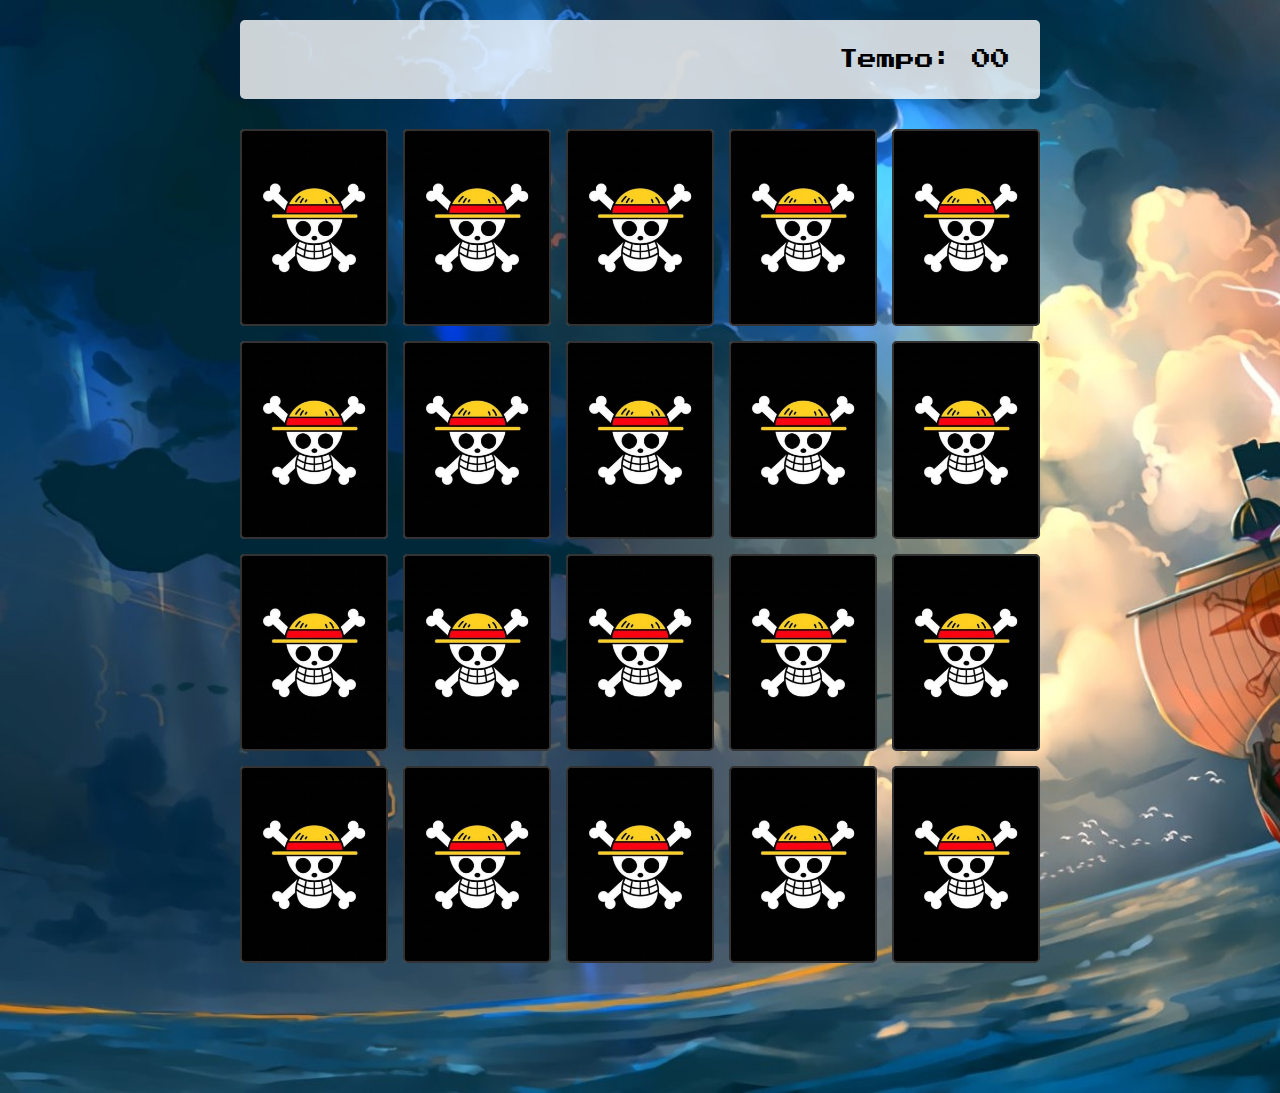
<file: pages/game.html>
<!DOCTYPE html>
<html lang="en">
<head>
    <meta charset="UTF-8">
    <meta name="viewport" content="width=device-width, initial-scale=1.0">
    <link rel="icon" type="image/png" sizes="16x16"  href="../favicons/favicon-16x16.png">
    <meta name="msapplication-TileColor" content="#ffffff">
    <meta name="theme-color" content="#ffffff">

    <script defer src="../js/game.js"></script>

    <link rel="stylesheet" href="../css/reset.css">
    <link rel="stylesheet" href="../css/game.css">
    <title>Memory Game</title>
</head>
<body>
    <main>
        <header>
            <span class="player"></span>
            <span>Tempo: <span class="timer">00</span></span>
        </header>
        <div class="grid"></div>
        <iframe style="border-radius:12px; display: flex; justify-content: center; padding-top: 10px;" src="https://open.spotify.com/embed/playlist/4IQUdsVry6H16OT9e19Ldz?utm_source=generator" width="25%" height="80" frameBorder="0" allowfullscreen="" allow="autoplay; clipboard-write; encrypted-media; fullscreen; picture-in-picture"></iframe>
    </main>
    
</body>
</html>
</file>
<file: css/game.css>
main {
 display: flex;
 flex-direction: column;
 width: 100%;
 background-image: url(../images/Sunny.jpg);
 background-size: cover;
 min-height: 100vh; 
 align-items: center;
 justify-content: center;
 padding: 20px 20px 50px;
}

header {
    display: flex;
    align-items: center;
    justify-content: space-between;
    background-color: rgba(255, 255, 255, 0.8);
    font-size: 1.2em;
    width: 100%;
    max-width: 800px;
    padding: 30px;
    margin: 0 0 30px;
    border-radius: 5px;
}

.grid {
    display: grid;
    grid-template-columns: repeat(5, 1fr);
    gap: 15px;
    width: 100%;
    max-width: 800px;
    margin: 0 auto;
}

.card {
    aspect-ratio: 3/4;
    width: 100%;
    border-radius: 5px;
    position: relative;
    transition: all 400ms ease;
    transform-style: preserve-3d;
    background-color: #ccc;
    
}

.face {
    width: 100%;
    height: 100%;
    position: absolute;
    background-size: cover;
    background-position: center;
    border: 2px solid #333;
    border-radius: 5px;
    transition: all 400ms ease;
}

.front {
    transform: rotateY(180deg);
}

.back {
    background-image: url('../images/costas.jpg');
    backface-visibility: hidden;
}

.reveal-card {
    transform: rotateY(180deg);
}

.disabled-card {
    filter: saturate(0);
    opacity: 0.5;
}
</file>
